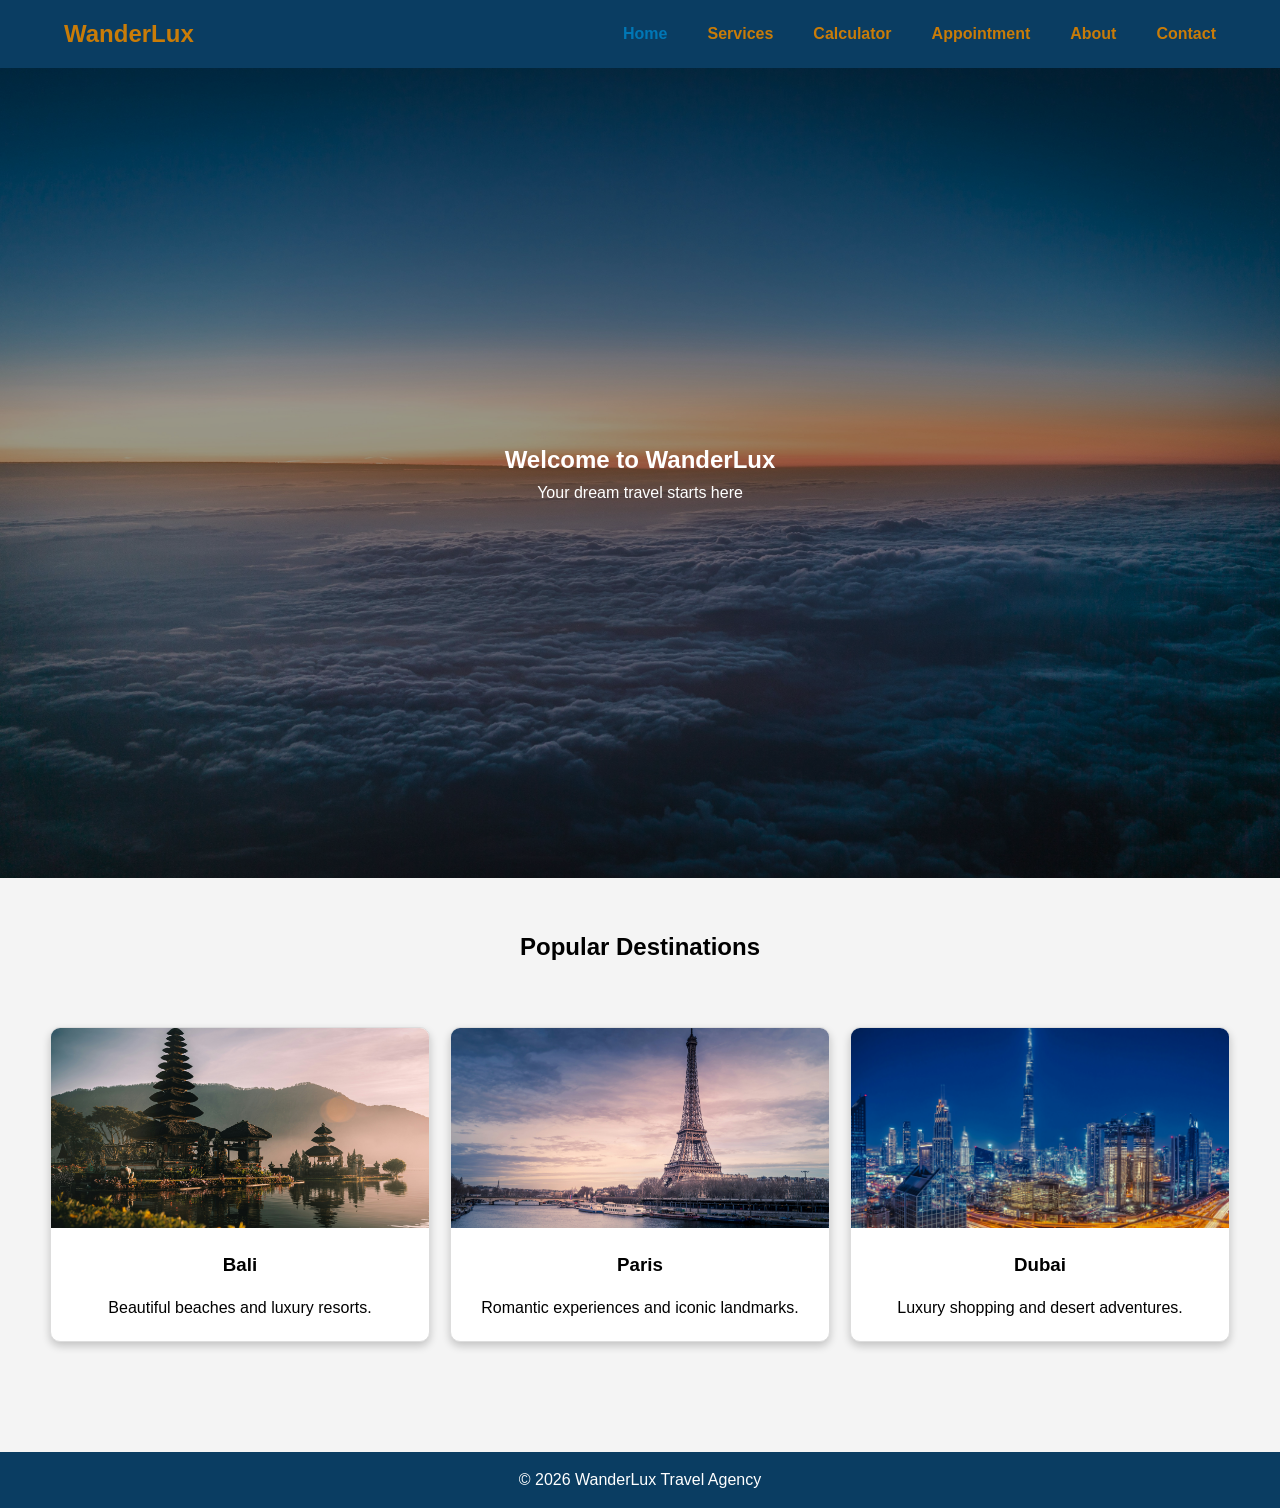
<file: index.html>
<!DOCTYPE html>
<html lang="en">
<head>
    <meta charset="UTF-8">
    <meta name="viewport" content="width=device-width, initial-scale=1.0">
    <meta name="description" content="WanderLux Travel Agency">
    <title>WanderLux Travel Agency</title>
    <link rel="stylesheet" href="style.css">
</head>
<body>

<header>

<nav class="navbar">

    <h1>WanderLux</h1>

    <button class="menu-btn" onclick="toggleMenu()">☰</button>

    <ul id="menu">
        <li><a href="index.html" class="active">Home</a></li>
        <li><a href="services.html">Services</a></li>
        <li><a href="calculator.html">Calculator</a></li>
        <li><a href="appointment.html">Appointment</a></li>
        <li><a href="about.html">About</a></li>
        <li><a href="contact.html">Contact</a></li>
    </ul>

</nav>
    
</header>

<section class="hero">


    <h2>Welcome to WanderLux</h2>
    <p>Your dream travel starts here</p>

</section>

<section class="packages">
    <h2>Popular Destinations</h2>

    <div class="cards">
        <div class="card">
            <img src="Bali.jpg" alt="Bali">
            <h3>Bali</h3>
            <p>Beautiful beaches and luxury resorts.</p>
        </div>

        <div class="card">
            <img src="Paris.jpg" alt="Paris">
            <h3>Paris</h3>
            <p>Romantic experiences and iconic landmarks.</p>
        </div>

        <div class="card">
            <img src="dubai.jpg" alt="Dubai">
            <h3>Dubai</h3>
            <p>Luxury shopping and desert adventures.</p>
        </div>
    </div>
</section>

<footer>
    <p>© 2026 WanderLux Travel Agency</p>
</footer>

<script src="script.js"></script>
</body>
</html>
</file>
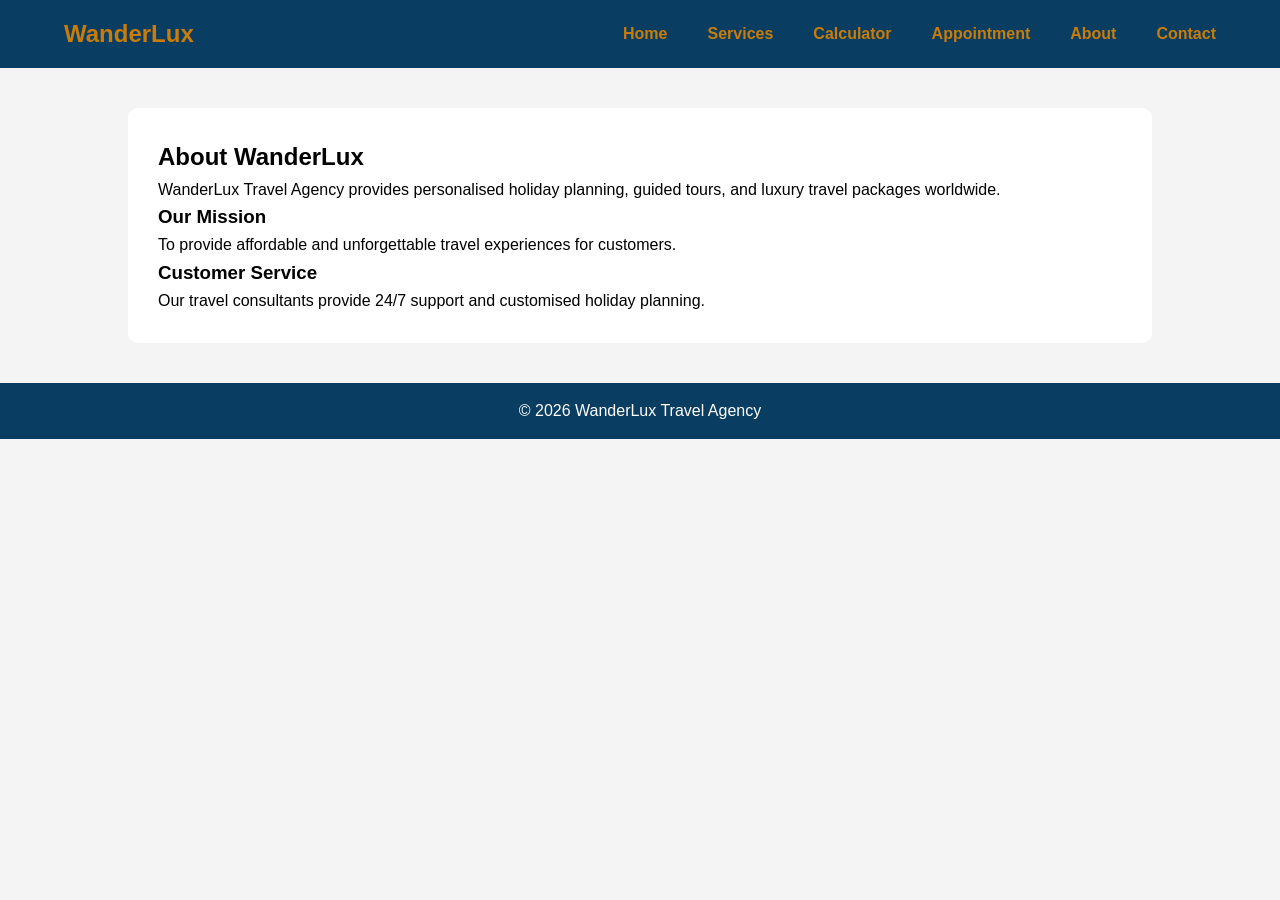
<file: about.html>
<!DOCTYPE html>
<html lang="en">
<head>
<meta charset="UTF-8">
<meta name="viewport" content="width=device-width, initial-scale=1.0">
<title>About Us</title>
<link rel="stylesheet" href="style.css">
</head>
<body>

<header>
<nav class="navbar">
    <h1>WanderLux</h1>

    <button class="menu-btn" onclick="toggleMenu()">☰</button>

    <ul id="menu">
        <li><a href="index.html">Home</a></li>
        <li><a href="services.html">Services</a></li>
        <li><a href="calculator.html">Calculator</a></li>
        <li><a href="appointment.html">Appointment</a></li>
        <li><a href="about.html">About</a></li>
        <li><a href="contact.html">Contact</a></li>
    </ul>
</nav>
</header>

<section class="about">
<h2>About WanderLux</h2>
<p>WanderLux Travel Agency provides personalised holiday planning, guided tours, and luxury travel packages worldwide.</p>

<h3>Our Mission</h3>
<p>To provide affordable and unforgettable travel experiences for customers.</p>

<h3>Customer Service</h3>
<p>Our travel consultants provide 24/7 support and customised holiday planning.</p>
</section>

<footer>
<p>© 2026 WanderLux Travel Agency</p>
</footer>

</body>
</html>
</file>
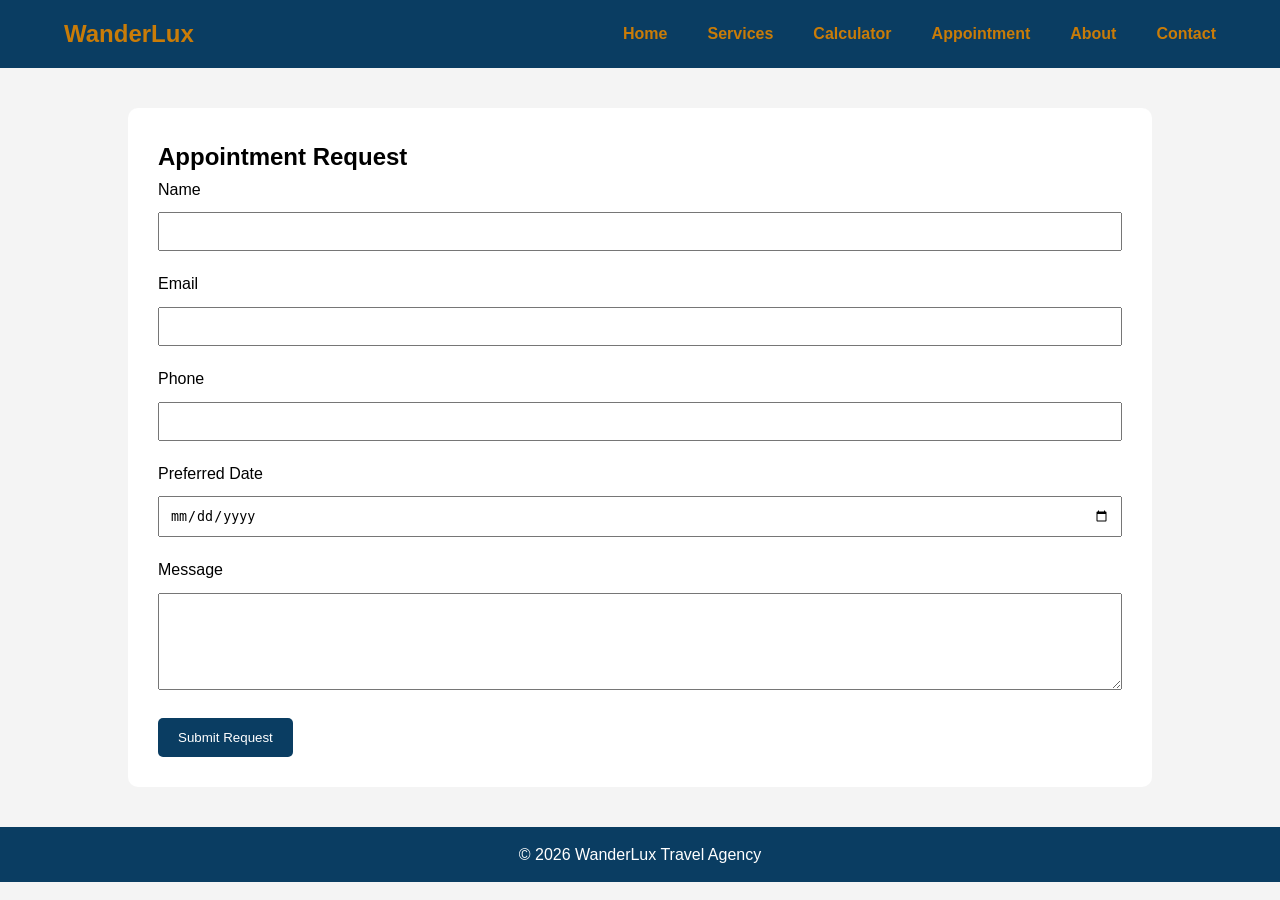
<file: appointment.html>
<!DOCTYPE html>
<html lang="en">
<head>
<meta charset="UTF-8">
<meta name="viewport" content="width=device-width, initial-scale=1.0">
<title>Appointment - WanderLux</title>
<link rel="stylesheet" href="style.css">
</head>
<body>

<header>
<!-- <nav>
<h1>WanderLux</h1>
<ul>
<li><a href="index.html">Home</a></li>
<li><a href="services.html">Services</a></li>
<li><a href="calculator.html">Calculator</a></li>
<li><a href="appointment.html">Appointment</a></li>
<li><a href="about.html">About</a></li>
<li><a href="contact.html">Contact</a></li>
</ul>
</nav> -->
  <nav class="navbar">
    <h1>WanderLux</h1>

    <button class="menu-btn" onclick="toggleMenu()">☰</button>

    <ul id="menu">
        <li><a href="index.html">Home</a></li>
        <li><a href="services.html">Services</a></li>
        <li><a href="calculator.html">Calculator</a></li>
        <li><a href="appointment.html">Appointment</a></li>
        <li><a href="about.html">About</a></li>
        <li><a href="contact.html">Contact</a></li>
    </ul>
</nav>
</header>

<section class="form-section">
<h2>Appointment Request</h2>

<form>
<label>Name</label>
<input type="text" required>

<label>Email</label>
<input type="email" required>

<label>Phone</label>
<input type="tel" required>

<label>Preferred Date</label>
<input type="date" required>

<label>Message</label>
<textarea rows="5"></textarea>

<button type="submit">Submit Request</button>
</form>
</section>

<footer>
<p>© 2026 WanderLux Travel Agency</p>
</footer>

</body>
</html>
</file>
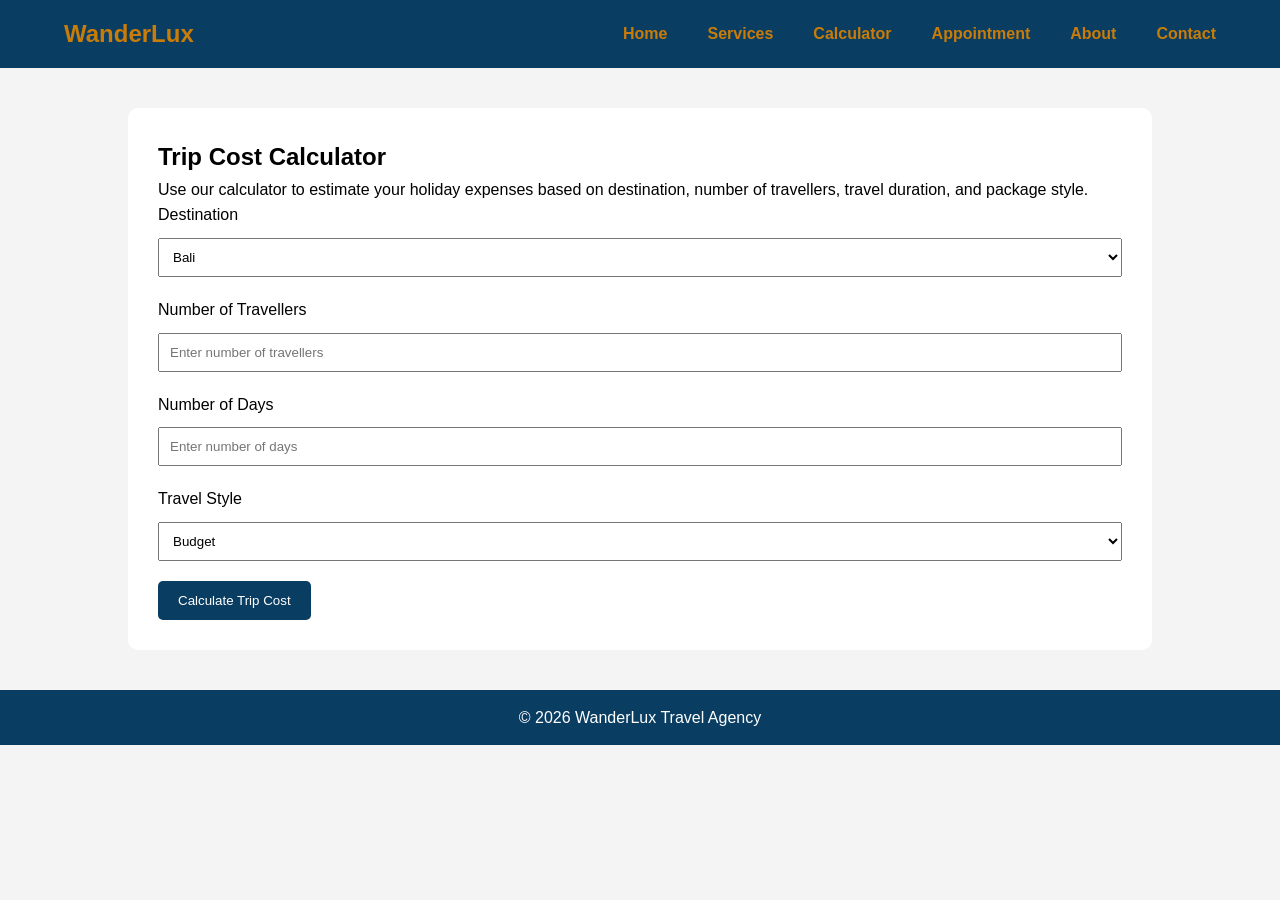
<file: calculator.html>
<!DOCTYPE html>
<html lang="en">
<head>
    <meta charset="UTF-8">
    <meta name="viewport" content="width=device-width, initial-scale=1.0">
    <title>Trip Cost Calculator</title>

    <link rel="stylesheet" href="style.css">
</head>

<body>

<header>

<nav class="navbar">
    <h1>WanderLux</h1>

    <button class="menu-btn" onclick="toggleMenu()">☰</button>

    <ul id="menu">
        <li><a href="index.html">Home</a></li>
        <li><a href="services.html">Services</a></li>
        <li><a href="calculator.html">Calculator</a></li>
        <li><a href="appointment.html">Appointment</a></li>
        <li><a href="about.html">About</a></li>
        <li><a href="contact.html">Contact</a></li>
    </ul>
</nav>

</header>

<section class="calculator">

<h2>Trip Cost Calculator</h2>

<p>
Use our calculator to estimate your holiday expenses based on destination, number of travellers, travel duration, and package style.
</p>

<label>Destination</label>

<select id="destination">
<option value="150">Bali</option>
<option value="250">Paris</option>
<option value="200">Dubai</option>
</select>

<label>Number of Travellers</label>

<input type="number" id="travellers" placeholder="Enter number of travellers">

<label>Number of Days</label>

<input type="number" id="days" placeholder="Enter number of days">

<label>Travel Style</label>

<select id="style">
<option value="1">Budget</option>
<option value="1.5">Standard</option>
<option value="2">Luxury</option>
</select>

<button onclick="calculateTrip()">
Calculate Trip Cost
</button>

<h3 id="result"></h3>

</section>

<footer>
<p>© 2026 WanderLux Travel Agency</p>
</footer>

<script src="script.js"></script>

</body>
</html>
</file>
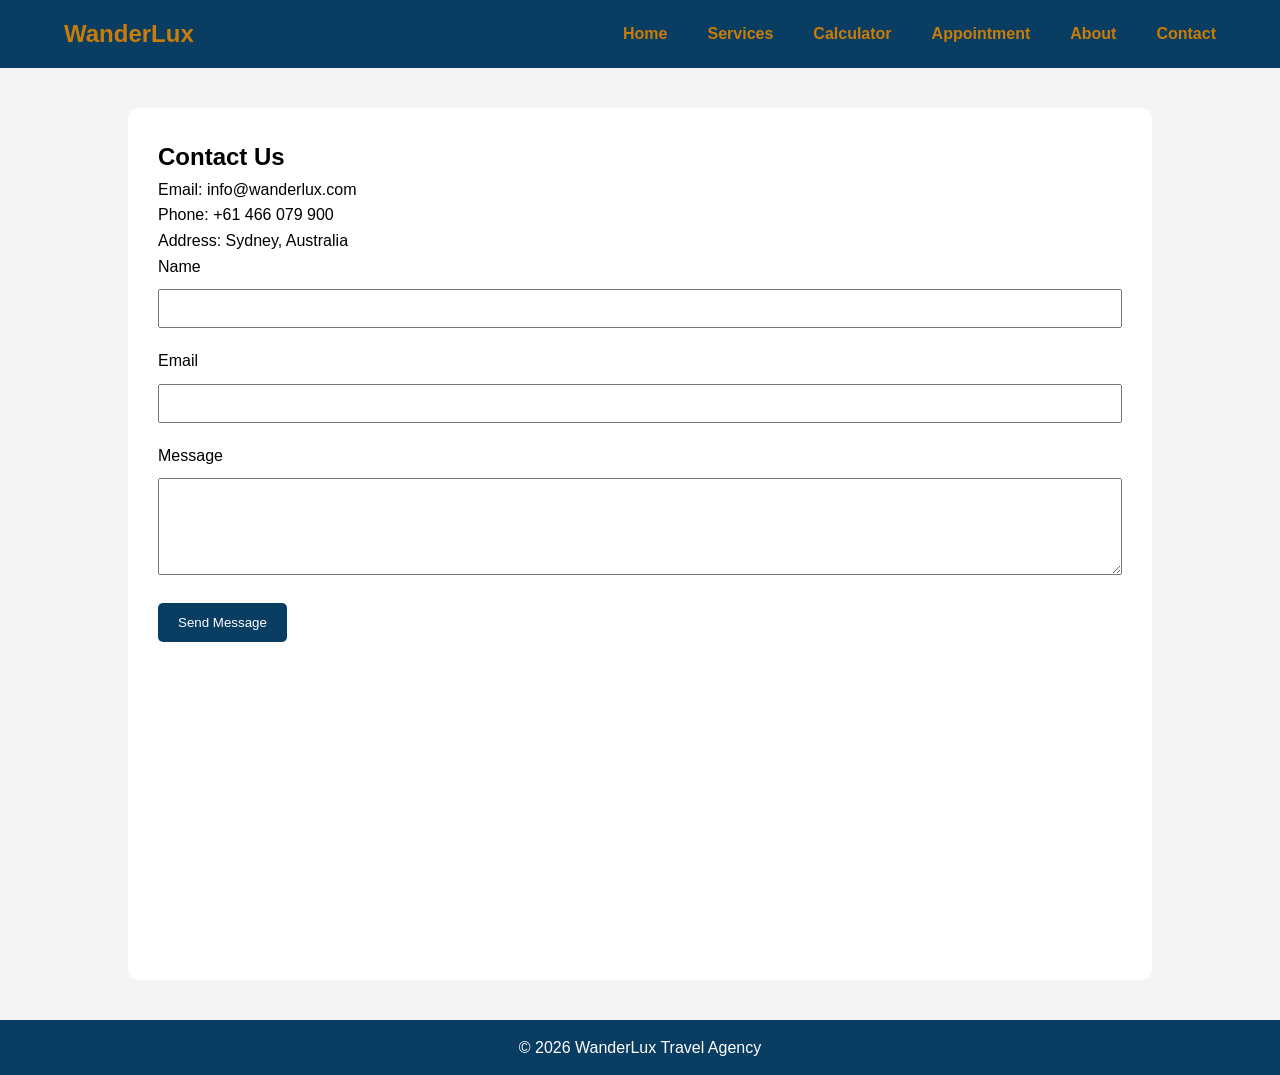
<file: contact.html>
<!DOCTYPE html>
<html lang="en">
<head>
<meta charset="UTF-8">
<meta name="viewport" content="width=device-width, initial-scale=1.0">
<title>Contact Us</title>
<link rel="stylesheet" href="style.css">
</head>
<body>

<header>
<nav class="navbar">
    <h1>WanderLux</h1>

    <button class="menu-btn" onclick="toggleMenu()">☰</button>

    <ul id="menu">
        <li><a href="index.html">Home</a></li>
        <li><a href="services.html">Services</a></li>
        <li><a href="calculator.html">Calculator</a></li>
        <li><a href="appointment.html">Appointment</a></li>
        <li><a href="about.html">About</a></li>
        <li><a href="contact.html">Contact</a></li>
    </ul>
</nav>
</header>

<section class="contact">
<h2>Contact Us</h2>

<p>Email: info@wanderlux.com</p>
<p>Phone: +61 466 079 900</p>
<p>Address: Sydney, Australia</p>

<form>
<label>Name</label>
<input type="text" required>

<label>Email</label>
<input type="email" required>

<label>Message</label>
<textarea rows="5"></textarea>

<button type="submit">Send Message</button>
</form>

<iframe
src="https://www.google.com/maps/embed?..."
width="100%"
height="300"
style="border:0;"
allowfullscreen=""
loading="lazy">
</iframe>

</section>

<footer>
<p>© 2026 WanderLux Travel Agency</p>
</footer>

</body>
</html>
</file>
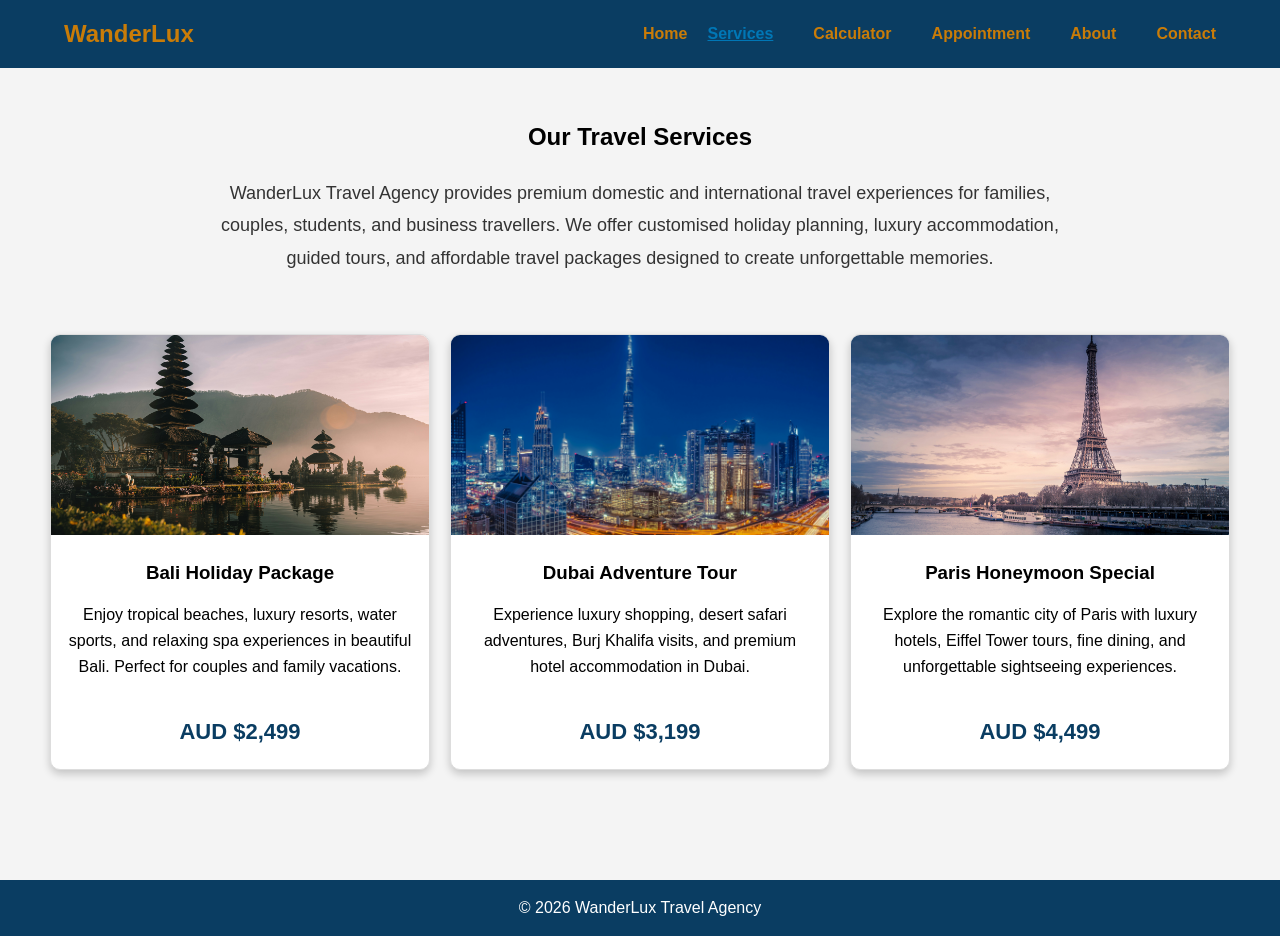
<file: services.html>
<!DOCTYPE html>
<html lang="en">
<head>
<meta charset="UTF-8">
<meta name="viewport" content="width=device-width, initial-scale=1.0">
<title>Services</title>

<link rel="stylesheet" href="style.css">
</head>

<body>

<header>

<nav class="navbar">
    <h1>WanderLux</h1>

    <button class="menu-btn" onclick="toggleMenu()">☰</button>

    <ul id="menu">
        <li><a href="index.html">Home</a></li>
        <a href="services.html" class="active">Services</a>
        <li><a href="calculator.html">Calculator</a></li>
        <li><a href="appointment.html">Appointment</a></li>
        <li><a href="about.html">About</a></li>
        <li><a href="contact.html">Contact</a></li>
    </ul>
</nav>

</header>

<section class="packages">

<h2>Our Travel Services</h2>

<p class="service-text">
WanderLux Travel Agency provides premium domestic and international travel experiences for families, couples, students, and business travellers. 
We offer customised holiday planning, luxury accommodation, guided tours, and affordable travel packages designed to create unforgettable memories.
</p>

<div class="cards">

<div class="card">
<img src="Bali.jpg" alt="Bali Tour">

<h3>Bali Holiday Package</h3>

<p>
Enjoy tropical beaches, luxury resorts, water sports, and relaxing spa experiences in beautiful Bali. 
Perfect for couples and family vacations.
</p>

<h4>AUD $2,499</h4>
</div>

<div class="card">
<img src="dubai.jpg" alt="Dubai Tour">

<h3>Dubai Adventure Tour</h3>

<p>
Experience luxury shopping, desert safari adventures, Burj Khalifa visits, and premium hotel accommodation in Dubai.
</p>

<h4>AUD $3,199</h4>
</div>

<div class="card">
<img src="Paris.jpg" alt="Paris Tour">

<h3>Paris Honeymoon Special</h3>

<p>
Explore the romantic city of Paris with luxury hotels, Eiffel Tower tours, fine dining, and unforgettable sightseeing experiences.
</p>

<h4>AUD $4,499</h4>
</div>

</div>

</section>

<footer>
<p>© 2026 WanderLux Travel Agency</p>
</footer>

<script src="script.js"></script>

</body>
</html>
</file>
<file: style.css>
* {
margin: 0;
padding: 0;
box-sizing: border-box;
}

body {
font-family: Arial, sans-serif;
line-height: 1.6;
background: #f4f4f4;
}

header {
background: #0a3d62;
padding: 15px 0;
}

nav {
display: flex;
justify-content: space-between;
align-items: center;
width: 90%;
margin: auto;
}

nav h1 {
color: #c97c08;
}

nav ul {
display: flex;
list-style: none;
}

nav ul li {
margin-left: 20px;
}

nav ul li a {
color: #c97c08;
text-decoration: none;
font-weight: bold;
}

.hero {
    height: 90vh;
    position: relative;

    background-image: url("banner.jpg");
    background-size: cover;
    background-position: center;
    background-repeat: no-repeat;

    display: flex;
    flex-direction: column;
    justify-content: center;
    align-items: center;
    text-align: center;

    color: white;
    overflow: hidden;
}


.hero::before {
    content: "";
    position: absolute;
    top: 0;
    left: 0;
    width: 100%;
    height: 100%;

    background: rgba(0, 0, 0, 0.4);
    z-index: 1;
}

.hero h2,
.hero p {
    position: relative;
    z-index: 2;
}

.btn {
background: #f39c12;
padding: 12px 20px;
margin-top: 20px;
text-decoration: none;
color: white;
border-radius: 5px;
}

.packages {
padding: 50px 20px;
text-align: center;
}

.cards {
display: grid;
grid-template-columns: repeat(auto-fit, minmax(250px, 1fr));
gap: 20px;
margin-top: 30px;
}
nav {
    position: relative;
    z-index: 10;
}
.card {
background: white;
border-radius: 10px;
overflow: hidden;
box-shadow: 0 4px 8px rgba(0,0,0,0.2);
transform: translateY(40px);
opacity: 0;
transition: 0.5s;
}

.card.show {
transform: translateY(0);
opacity: 1;
}

.card:hover {
transform: scale(1.05);
}

.card img {
width: 100%;
height: 220px;
object-fit: cover;
}

.card h3 {
margin: 15px 0;
}

.card p {
padding: 0 15px 20px;
}

.calculator,
.form-section,
.contact,
.about {
width: 80%;
margin: 40px auto;
background: white;
padding: 30px;
border-radius: 10px;
}

.calculator input,
.calculator select,
.form-section input,
.form-section textarea,
.contact input,
.contact textarea {
width: 100%;
padding: 10px;
margin: 10px 0 20px;
}

button {
background: #0a3d62;
color: white;
padding: 12px 20px;
border: none;
cursor: pointer;
border-radius: 5px;
}

button:hover {
background: #07406d;
}

.service-text {
max-width: 900px;
margin: 20px auto;
font-size: 18px;
line-height: 1.8;
text-align: center;
color: #333;
padding: 0 20px;
}

.card h4 {
margin: 15px 0 20px;
color: #0a3d62;
font-size: 22px;
}

footer {
background: #0a3d62;
color: white;
text-align: center;
padding: 15px;
margin-top: 30px;
}

* {
    margin: 0;
    padding: 0;
    box-sizing: border-box;
}

body {
    font-family: Arial, sans-serif;
    line-height: 1.6;
}


nav {
    display: flex;
    justify-content: space-between;
    align-items: center;
    flex-wrap: wrap;
}

nav h1 {
    color: #c97c08;
}


nav ul {
    display: flex;
    list-style: none;
    gap: 20px;
}

nav ul li {
    margin-left: 20px;
}

nav ul li a {
    color: #c97c08;
    text-decoration: none;
}

/* .hero {
    height: 80vh;
    background: url('banner.jpg') center/cover no-repeat;
    display: flex;
    flex-direction: column;
    justify-content: center;
    align-items: center;
    color: white;
    text-align: center;
}

.hero h2 {
    font-size: 48px;
} */

.btn {
    background: #f39c12;
    padding: 12px 20px;
    color: white;
    text-decoration: none;
    margin-top: 20px;
    border-radius: 5px;
}

.cards {
    display: grid;
    grid-template-columns: repeat(auto-fit, minmax(250px, 1fr));
    gap: 20px;
    padding: 30px;
}

.card {
    border: 1px solid #ddd;
    border-radius: 10px;
    overflow: hidden;
    transition: transform 0.3s;
}

.card:hover {
    transform: scale(1.05);
}

.card img {
    width: 100%;
    height: 200px;
    object-fit: cover;
}

footer {
    background: #0a3d62;
    color: white;
    text-align: center;
    padding: 15px;
}


/* .navbar {
    display: flex;
    justify-content: space-between;
    align-items: center;
    color: #0077b6;
    padding: 15px 20px;
    position: relative;
    z-index: 1000;
} */

.navbar ul {
    display: flex;
    list-style: none;
    gap: 20px;
}

.menu-btn {
    display: none;
    font-size: 28px;
    background: none;
    border: none;
    cursor: pointer;
}

.navbar a.active {
    color: #0077b6;
    font-weight: bold;
}

@media screen and (max-width: 768px) {

    .menu-btn {
        display: block;
    }

    .navbar ul {
        display: none;
        flex-direction: column;
        position: absolute;
        color: #0077b6;
        top: 60px;
        right: 10px;
        width: 180px;
        padding: 10px;
        border-radius: 10px;
        box-shadow: 0 4px 10px rgba(0,0,0,0.2);
        z-index: 999;
    }

    .navbar ul.show {
        display: flex;
    }

    .navbar ul li {
        margin: 10px 0;
    }
}
</file>
